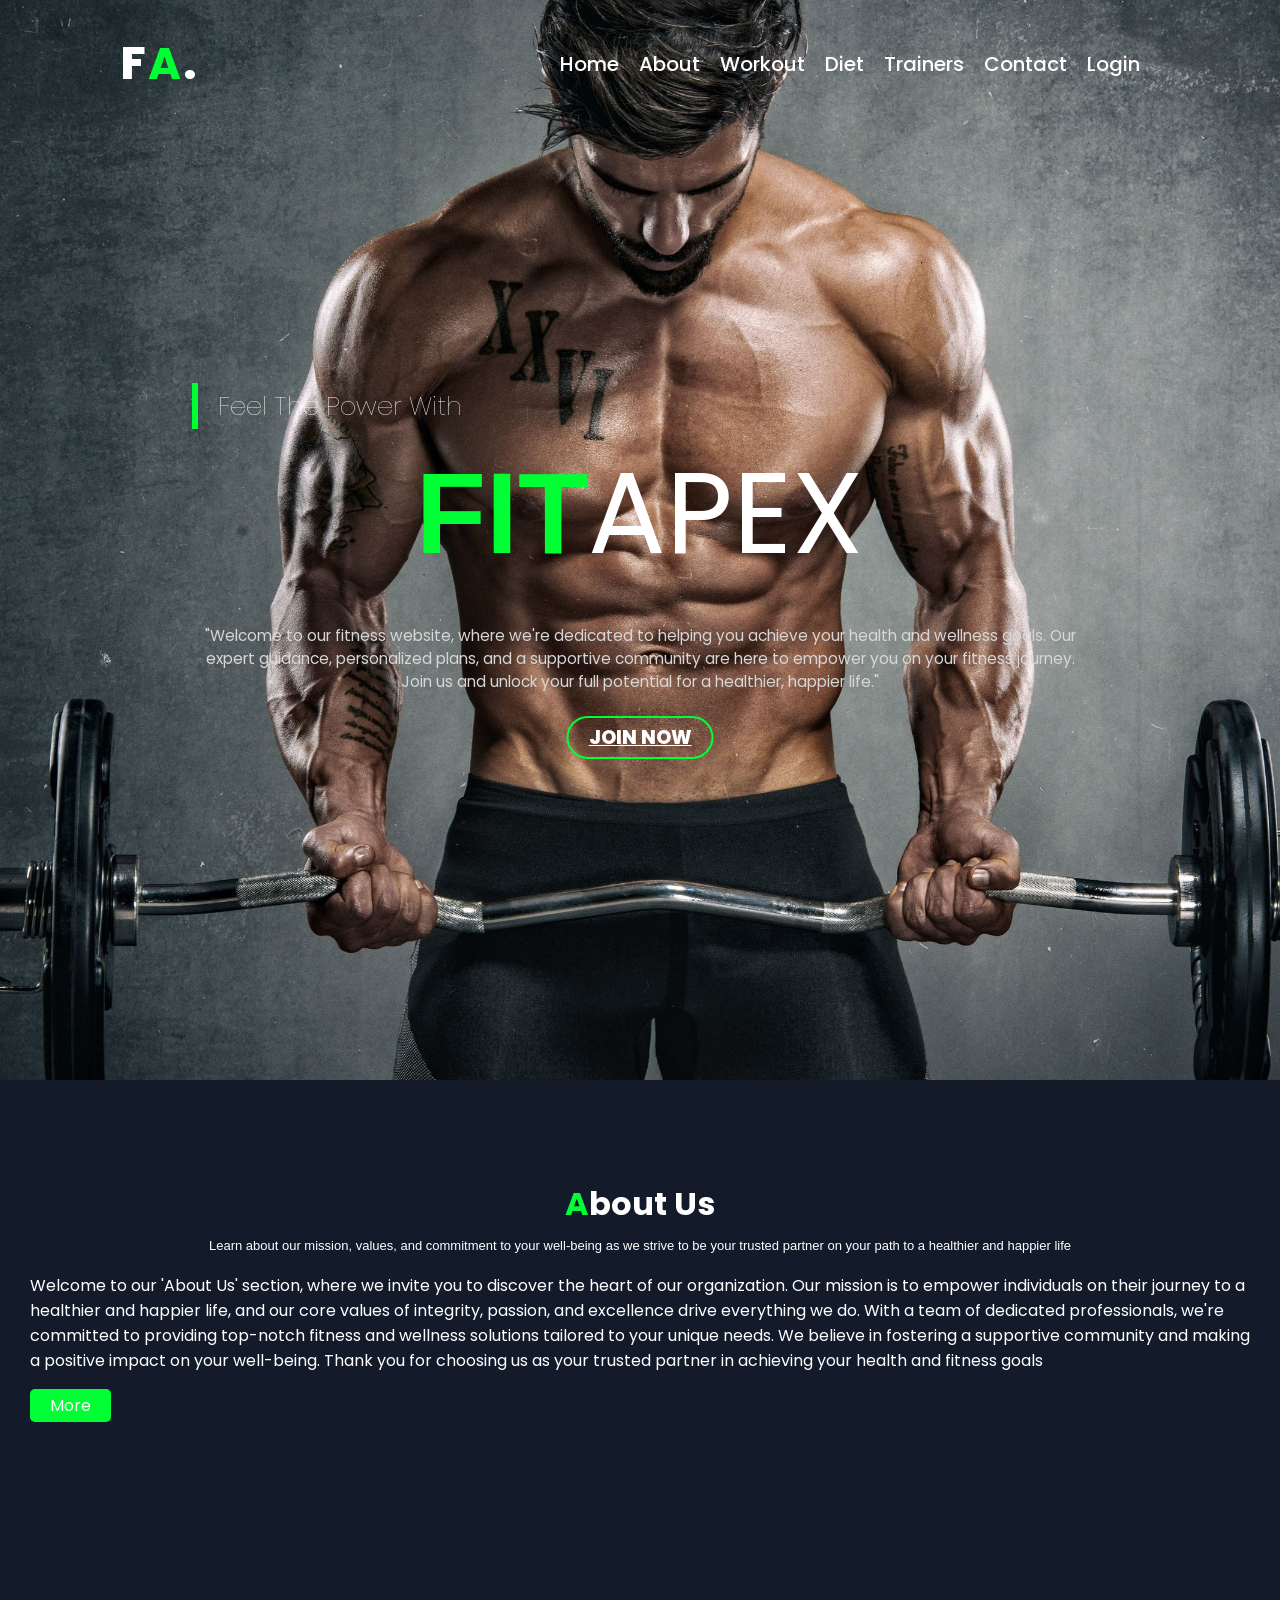
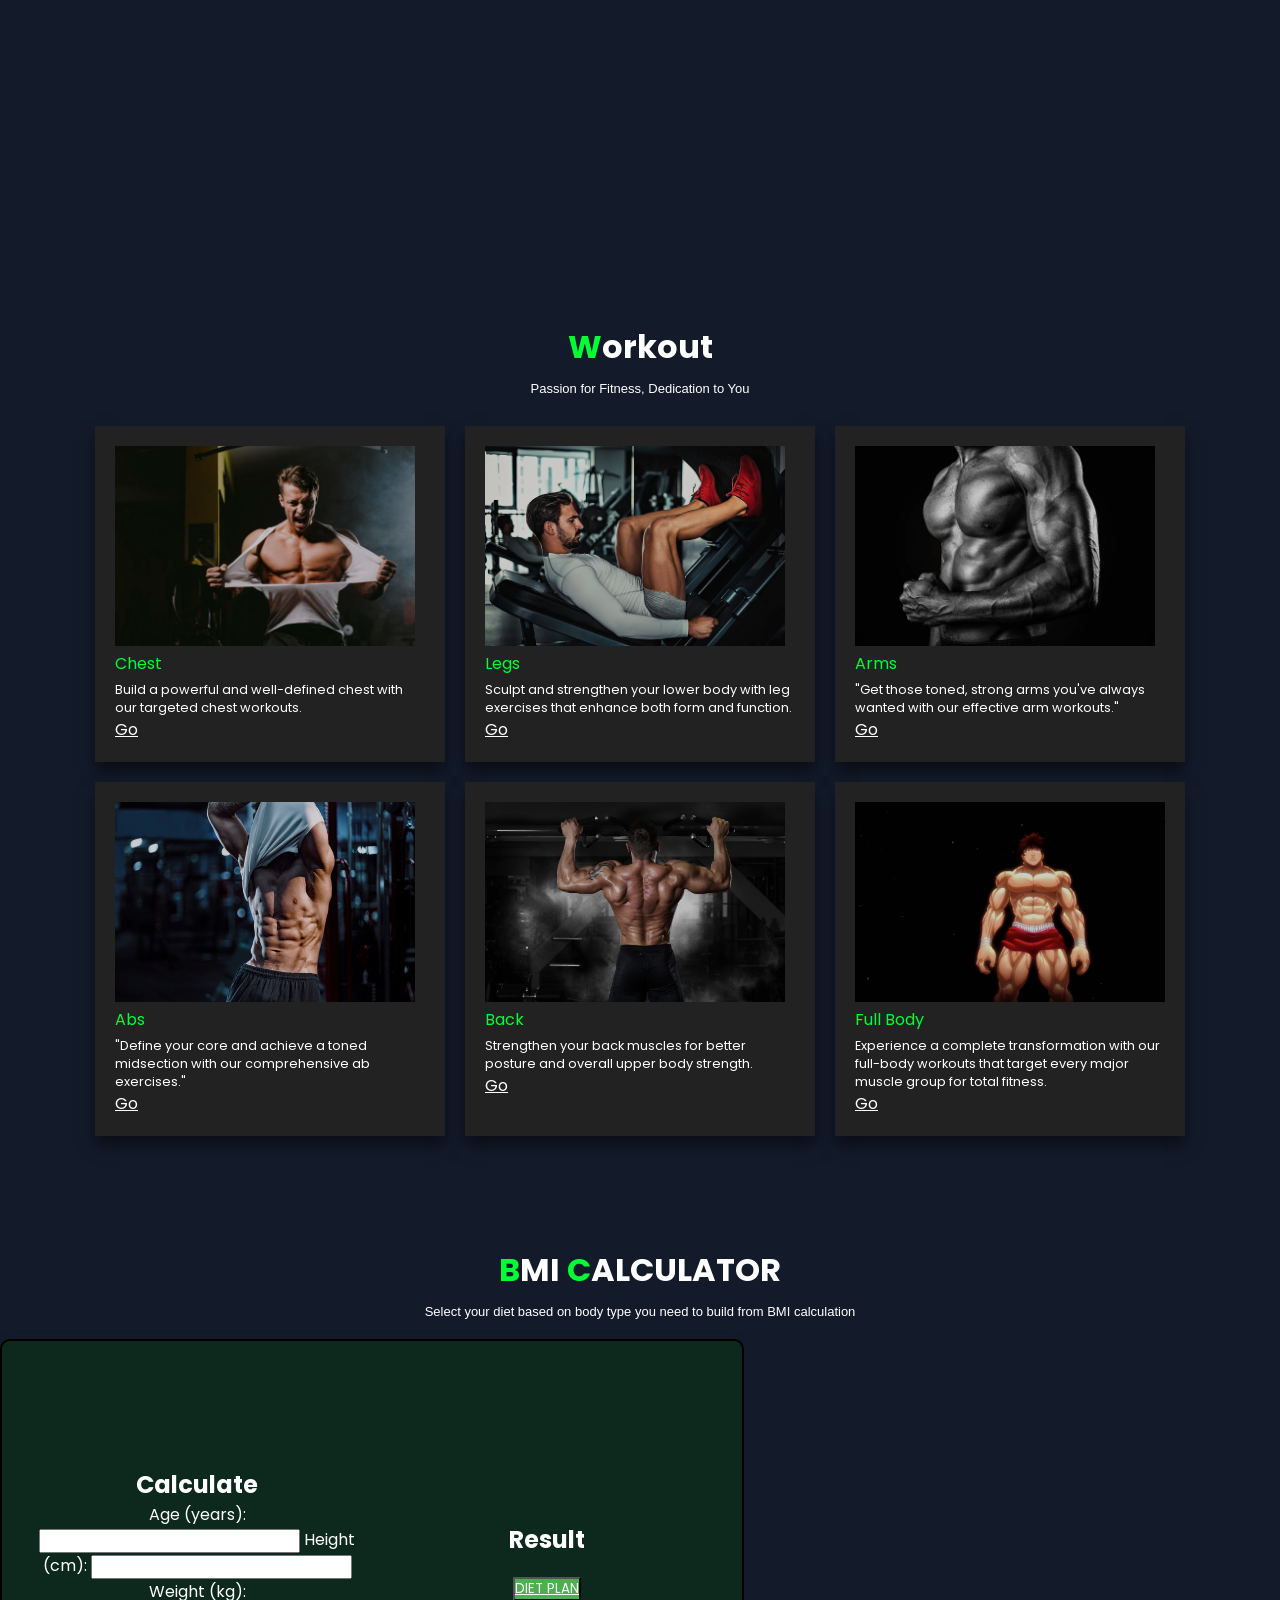
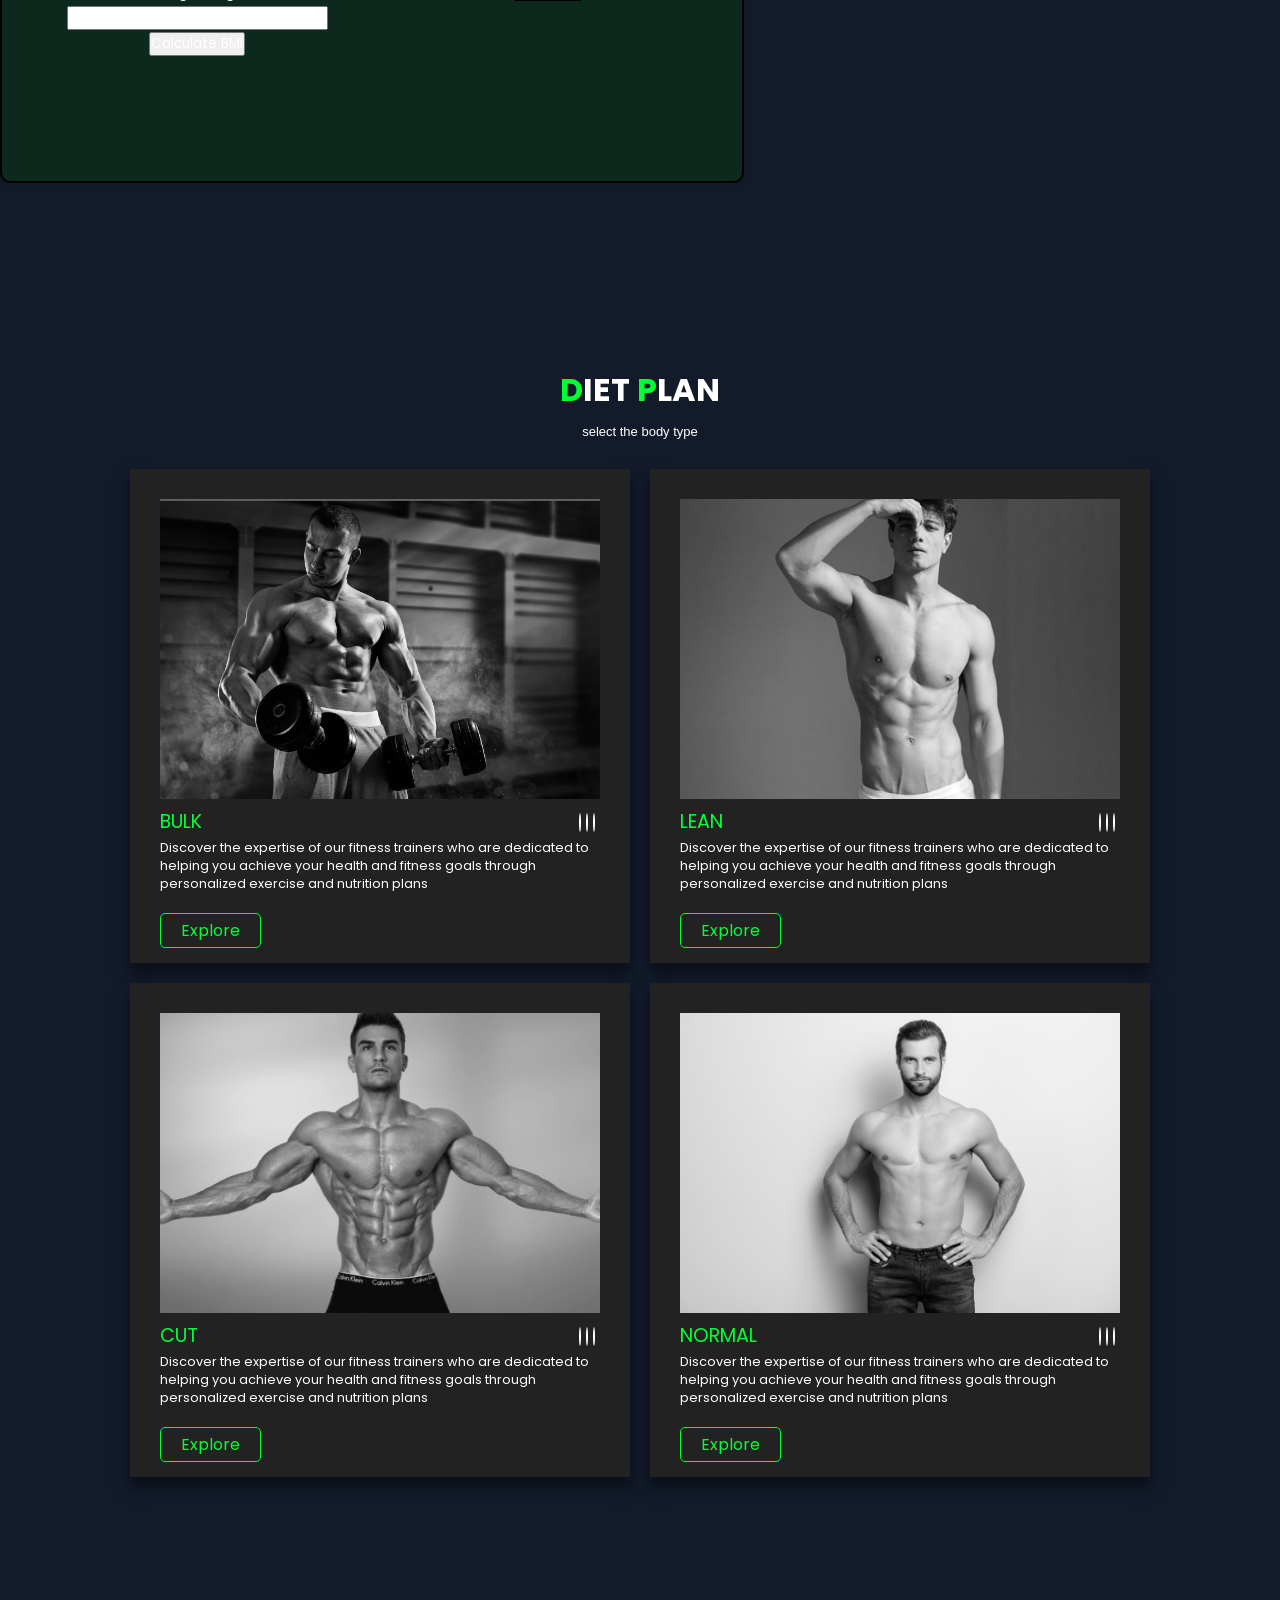
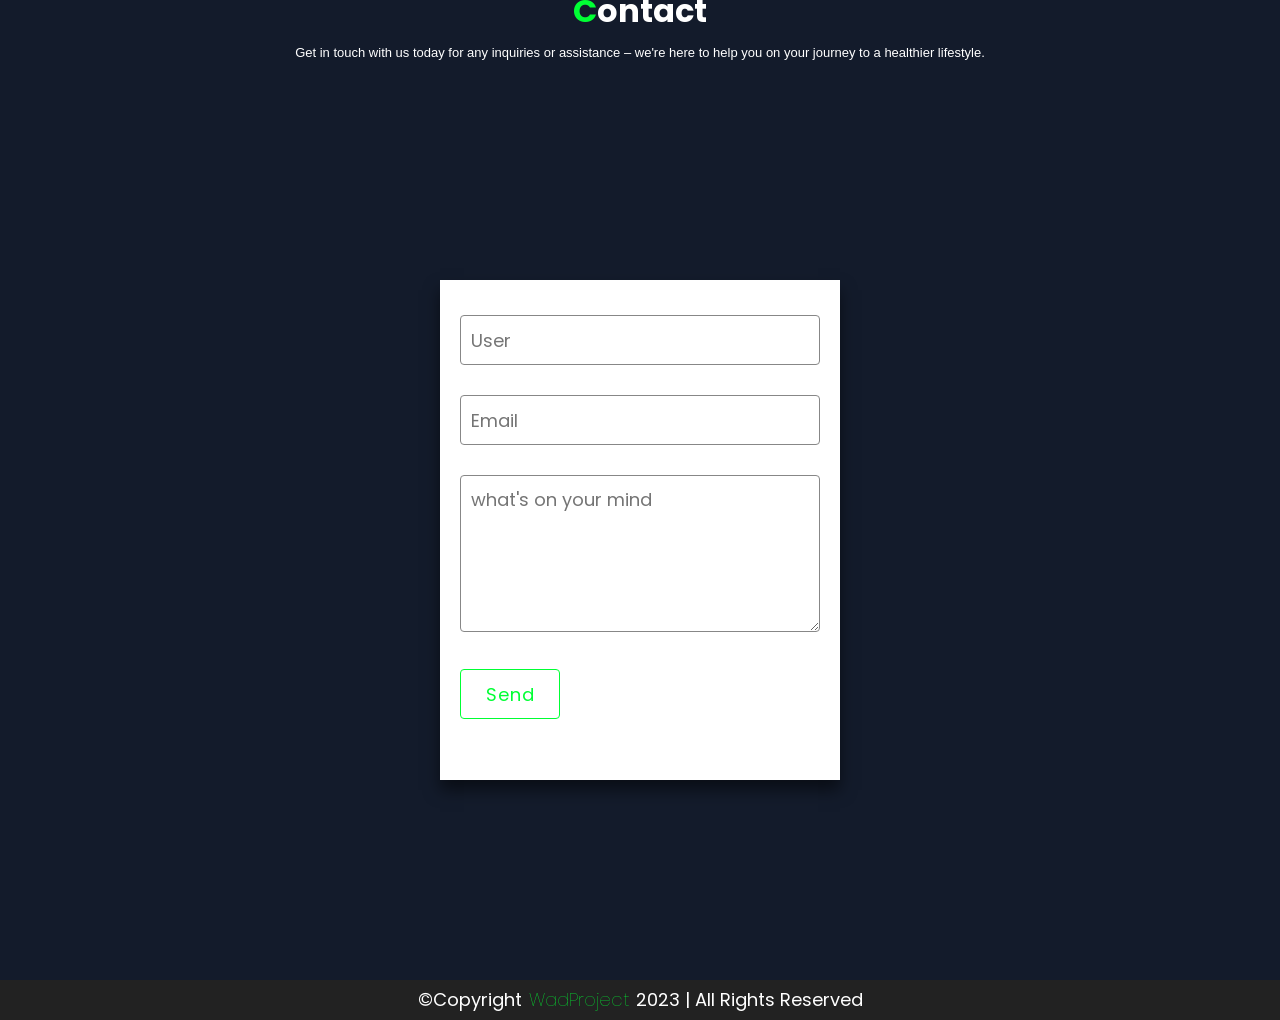
<file: index.html>
<!DOCTYPE html>
<html>
    <head>
        <title>
            Create responsive Website using html ,Css &JS </title>
        <meta charset="utf-8">
        <meta name="viewport" content="width=device-width,initial-scale=1.0">
        <link rel="stylesheet" type="text/css" href="style.css">
    </head>
<body>
<!------- navigation bar -------->

<div class="navbar">
    <a href="#" class ="logo">F<b>A</b>.</a>
    <div class="toggle" onclick="navToggle();"></div>
    <ol>
        <li><a href="#home" onclick="navToggle();">home</a></li>
        <li><a href="#about" onclick="navToggle();">about</a></li>
        <li><a href="#workout" onclick="navToggle();">workout</a></li>
        <li><a href="#diet" onclick="navToggle();">diet</a></li>
        <li><a href="#trainers" onclick="navToggle();">trainers</a></li>
        <li><a href="#contact" onclick="navToggle();">contact</a></li>
        <li><a href="login.html" onclick="navToggle();">login</a></li>
    </ol>
</div>

<!-- ---------------Home Section ---------------- -->

<section id="home" class="home view">
    <div class="highlights">
        <h3>feel the power with</h3>
        <h1><b>FIT</b>APEX</h1><br>
        <p class="tagline">
            "Welcome to our fitness website, where we're dedicated to helping you achieve your health and wellness goals. Our expert guidance, personalized plans, and a supportive community are here to empower you on your fitness journey. Join us and unlock your full potential for a healthier, happier life."   
        </p>
        <button class="join" > <a href="login.html" onclick="navToggle();">join now</a></button>
    </div>
    <div class="banner"></div>
</section>

<!-- ---------------About Section ---------------- -->
<section id="about" class="about view">
    <div class="main">
        <h2><span>A</span>bout Us</h2>
        <h6>Learn about our mission, values, and commitment to your well-being as we strive to be your trusted partner on your path to a healthier and happier life</h6>
    </div>
    <div class="content">
        <div class="cols">
            <p>Welcome to our 'About Us' section, where we invite you to discover the heart of our organization. Our mission is to empower individuals on their journey to a healthier and happier life, and our core values of integrity, passion, and excellence drive everything we do. With a team of dedicated professionals, we're committed to providing top-notch fitness and wellness solutions tailored to your unique needs. We believe in fostering a supportive community and making a positive impact on your well-being. Thank you for choosing us as your trusted partner in achieving your health and fitness goals</p>
            <a href="#">more</a>
        </div>
        <div class="cols">
            <div class="box">
                <img src="about.jpg" alt="">
            </div>
        </div>
    </div>
</section>    


<!-- ---------------Workout Section ---------------- -->

<section id="workout" class="workout view"> 
    <div class="main">
    <h2><span>W</span>orkout</h2>
    <h6>Passion for Fitness, Dedication to You</h6>
    </div>

    <div class="content">
        <div class="frame">
            <div class="box">
                <img src="chest image.jpg" alt="">
            </div>
            <div class="headline">
        <div class="title">Chest</div>
            </div>
        <p>Build a powerful and well-defined chest with our targeted chest workouts.</p>
        <a href="chest.html"  onclick="navToggle();">Go</a>
        </div>

        <div class="frame">
            <div class="box">
                <img src="legs.jpg" alt="">
            </div>
            <div class="headline">
        <div class="title">Legs</div>
          </div>
        <p>Sculpt and strengthen your lower body with leg exercises that enhance both form and function.</p>
        <a href="legshtml.html"  onclick="navToggle();">Go</a>
        </div>

        <div class="frame">
            <div class="box">
                <img src="arms.jpg" alt="">
            </div>
            <div class="headline">
        <div class="title">Arms</div>
    </div>
        <p>"Get those toned, strong arms you've always wanted with our effective arm workouts."</p>
        <a href="Armshtml.html"  onclick="navToggle();">Go</a>
        </div>

        <div class="frame">
            <div class="box">
                <img src="abs.jpg" alt="">
            </div>
            <div class="headline">
        <div class="title">Abs</div>
    </div>
        <p>"Define your core and achieve a toned midsection with our comprehensive ab exercises."</p>
        <a href="Abshtml.html"  onclick="navToggle();">Go</a>
        </div>

        <div class="frame">
            <div class="box">
                <img src="back.jpg" alt="">
            </div>
            <div class="headline">
        <div class="title">Back</div>
    </div>
        <p>Strengthen your back muscles for better posture and overall upper body strength.</p>
        <a href="backhtml.html"  onclick="navToggle();">Go</a>
        </div>

        <div class="frame">
            <div class="box">
                <img src="full body.jpg" alt="">
            </div>
            <div class="headline">
        <div class="title">Full Body</div>
    </div>
        <p>Experience a complete transformation with our full-body workouts that target every major muscle group for total fitness.</p>
        <a href="fullbody.html"  onclick="navToggle();">Go</a>
        </div>
    </div>
</section>
<!-- ---------------bmi Section ---------------- -->
<section id="diet" class="diet view">
    <div class="main">
        <h2><span>B</span>MI<span> C</span>ALCULATOR</h2>
        <h6>Select your diet based on body type you need to build from BMI calculation</h6>
    </div>
    
    <div class="content">
    
        <div class="left-box">
            <h1> Calculate</h1>
            <label for="age">Age (years):</label>
            <input type="number" id="age" required>
            <label for "height">Height (cm):</label>
            <input type="number" id="height" required>
            <label for="weight">Weight (kg):</label>
            <input type="number" id="weight" required>
            <button onclick="calculateBMI()">Calculate BMI</button>
            <p id="bmiResult"></p>
        </div>
        <div class="right-box">
            <h1>Result</h1>
            <p id="bmiCategory"></p>
            <p id="caloriesResult"></p>
            <button class="diet-button"><a href="categories.html">DIET PLAN</a></button>
        </div>
    
    </div>
    
    <script>
        function calculateBMI() {
            const age = parseFloat(document.getElementById("age").value);
            const height = parseFloat(document.getElementById("height").value);
            const weight = parseFloat(document.getElementById("weight").value);

            if (!isNaN(age) && !isNaN(height) && !isNaN(weight)) {
                const heightInMeters = height / 100;
                const bmi = weight / (heightInMeters * heightInMeters);

                let bmiCategory = "";

                if (bmi < 18.5) {
                    bmiCategory = "Underweight,the person need to bulk";
                } else if (bmi >= 18.5 && bmi < 24.9) {
                    bmiCategory = "Healthy Weight,the person can try for athletic body shape";
                } else {
                    bmiCategory = "Overweight-the person need to cut into shape";
                }

                document.getElementById("bmiResult").textContent = `Your BMI: ${bmi.toFixed(2)}`;
                document.getElementById("bmiCategory").textContent = `Category: ${bmiCategory}`;

                const calorieNeeds = 10 * weight + 6.25 * height - 5 * age + 5;

                document.getElementById("caloriesResult").textContent = `Estimated Daily Calorie Needs: ${calorieNeeds.toFixed(0)} calories`;

                // Store the calculated calorie needs in localStorage
                localStorage.setItem('calories', calorieNeeds);
            } else {
                alert("Please enter valid values for age, height, and weight.");
            }
        }
    </script>
</section>


<!-- ---------------diet Section ---------------- -->
<section id="trainers" class="trainers view">
    <div class="main">
        <h2><span>D</span>IET<span> P</span>LAN</h2>
        <h6>select the body type</h6>
    </div>

    <div class="content">
        <div class="frame">
            <div class="box">
                <img src="bulki.jpg" alt="">
            </div>
            <div class="headline">
                <div class="title">BULK</div>
                <div class="icons">
                    <i class="fa fa-facebook"></i>
                    <i class="fa fa-twitter"></i>
                    <i class="fa fa-linkedin"></i>
                </div>
            </div>
            <p>Discover the expertise of our fitness trainers who are dedicated to helping you achieve your health and fitness goals through personalized exercise and nutrition plans</p>
            <a href="BULKHTML.html">Explore</a>
        </div>

        <div class="frame">
            <div class="box">
                <img src="leani.jpg" alt="">
            </div>
            <div class="headline">
                <div class="title">LEAN</div>
                <div class="icons">
                    <i class="fa fa-facebook"></i>
                    <i class="fa fa-twitter"></i>
                    <i class="fa fa-linkedin"></i>
                </div>
            </div>
            <p>Discover the expertise of our fitness trainers who are dedicated to helping you achieve your health and fitness goals through personalized exercise and nutrition plans</p>
            <a href="leanhtml.html">Explore</a>
        </div>

        <div class="frame">
            <div class="box">
                <img src="cuti.png" alt="">
            </div>
            <div class="headline">
                <div class="title">CUT</div>
                <div class="icons">
                    <i class="fa fa-facebook"></i>
                    <i class="fa fa-twitter"></i>
                    <i class="fa fa-linkedin"></i>
                </div>
            </div>
            <p>Discover the expertise of our fitness trainers who are dedicated to helping you achieve your health and fitness goals through personalized exercise and nutrition plans</p>
            <a href="cuthtml.html">Explore</a>
        </div>

        <div class="frame">
            <div class="box">
                <img src="normali.png" alt="">
            </div>
            <div class="headline">
                <div class="title">NORMAL</div>
                <div class="icons">
                    <i class="fa fa-facebook"></i>
                    <i class="fa fa-twitter"></i>
                    <i class="fa fa-linkedin"></i>
                </div>
            </div>
            <p>Discover the expertise of our fitness trainers who are dedicated to helping you achieve your health and fitness goals through personalized exercise and nutrition plans</p>
            <a href="normalhtml.html">Explore</a>
        </div>
    </div>
</section>





<!-- ---------------Contact Section ---------------- -->
<section id="contact" class="contact view">
        <div class="main">
        <h2><span>C</span>ontact</h2>
        <h6>Get in touch with us today for any inquiries or assistance – we're here to help you on your journey to a healthier lifestyle.</h6>
    </div>
    
    <div class="content">
        <form>
        <input type="text" placeholder="User">
        <input type="email" placeholder="Email">
        <textarea rows="5" placeholder="what's on your mind"></textarea>
        <br>
        <input type="submit" value="Send" class="btn">
        </form>
        <div class="bging"></div>
    </div>
    </section> 


<!-- /* -------------- copyright ----------------- */ -->

<section class="copyright">
    &copy;copyright <a href="#">WadProject</a> 2023 | All Rights Reserved
</section>

<!-- /* -------------- javascript code here ----------------- */ -->
<script>
    window.addEventListener('scroll', function(){
        const navbar = document.querySelector('.navbar'); 
        navbar.classList.toggle("sticky", window.scrolly > 50);
    });

    const togglebar =document.querySelector('.toggle');
    const menu = document.querySelector('ol');
   
    function navToggle(){
        togglebar.classList.toggle("active"); 
        menu.classList.toggle("active");
    };
</script>

</body>


</html>
</file>
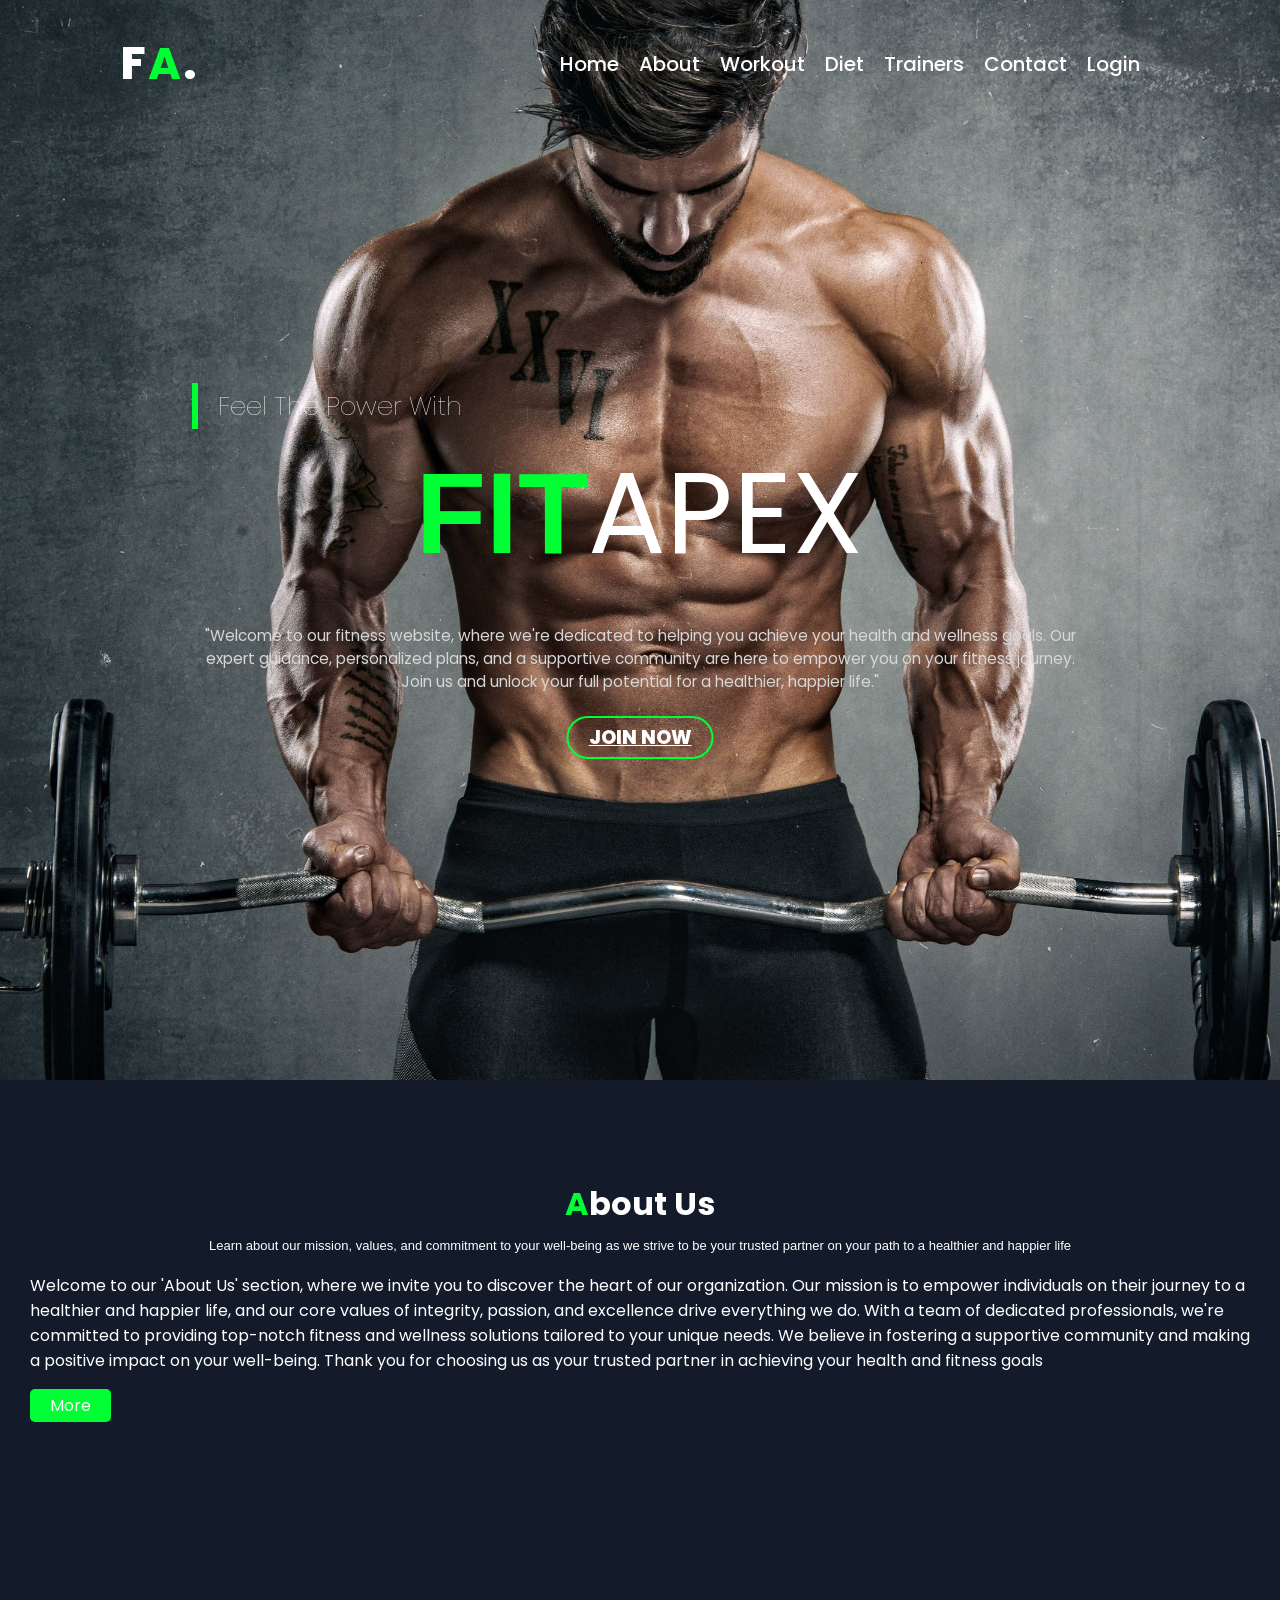
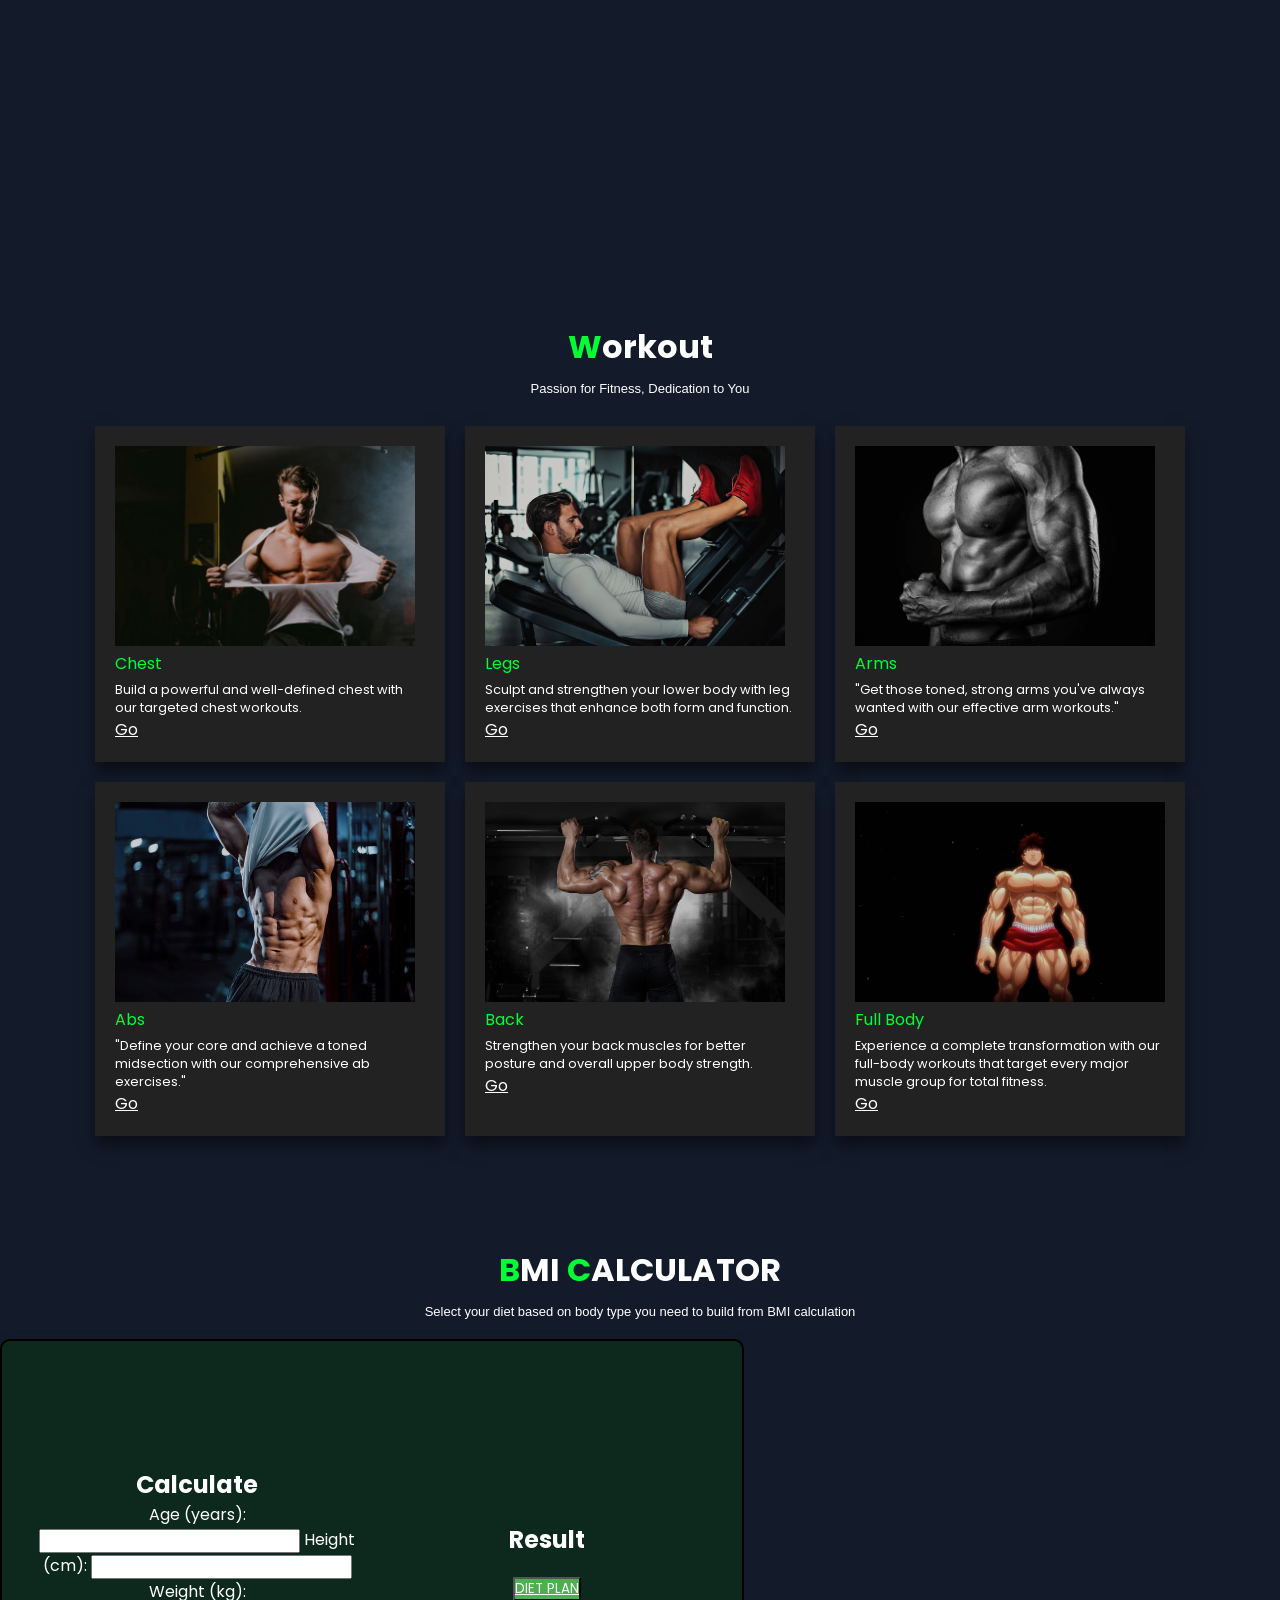
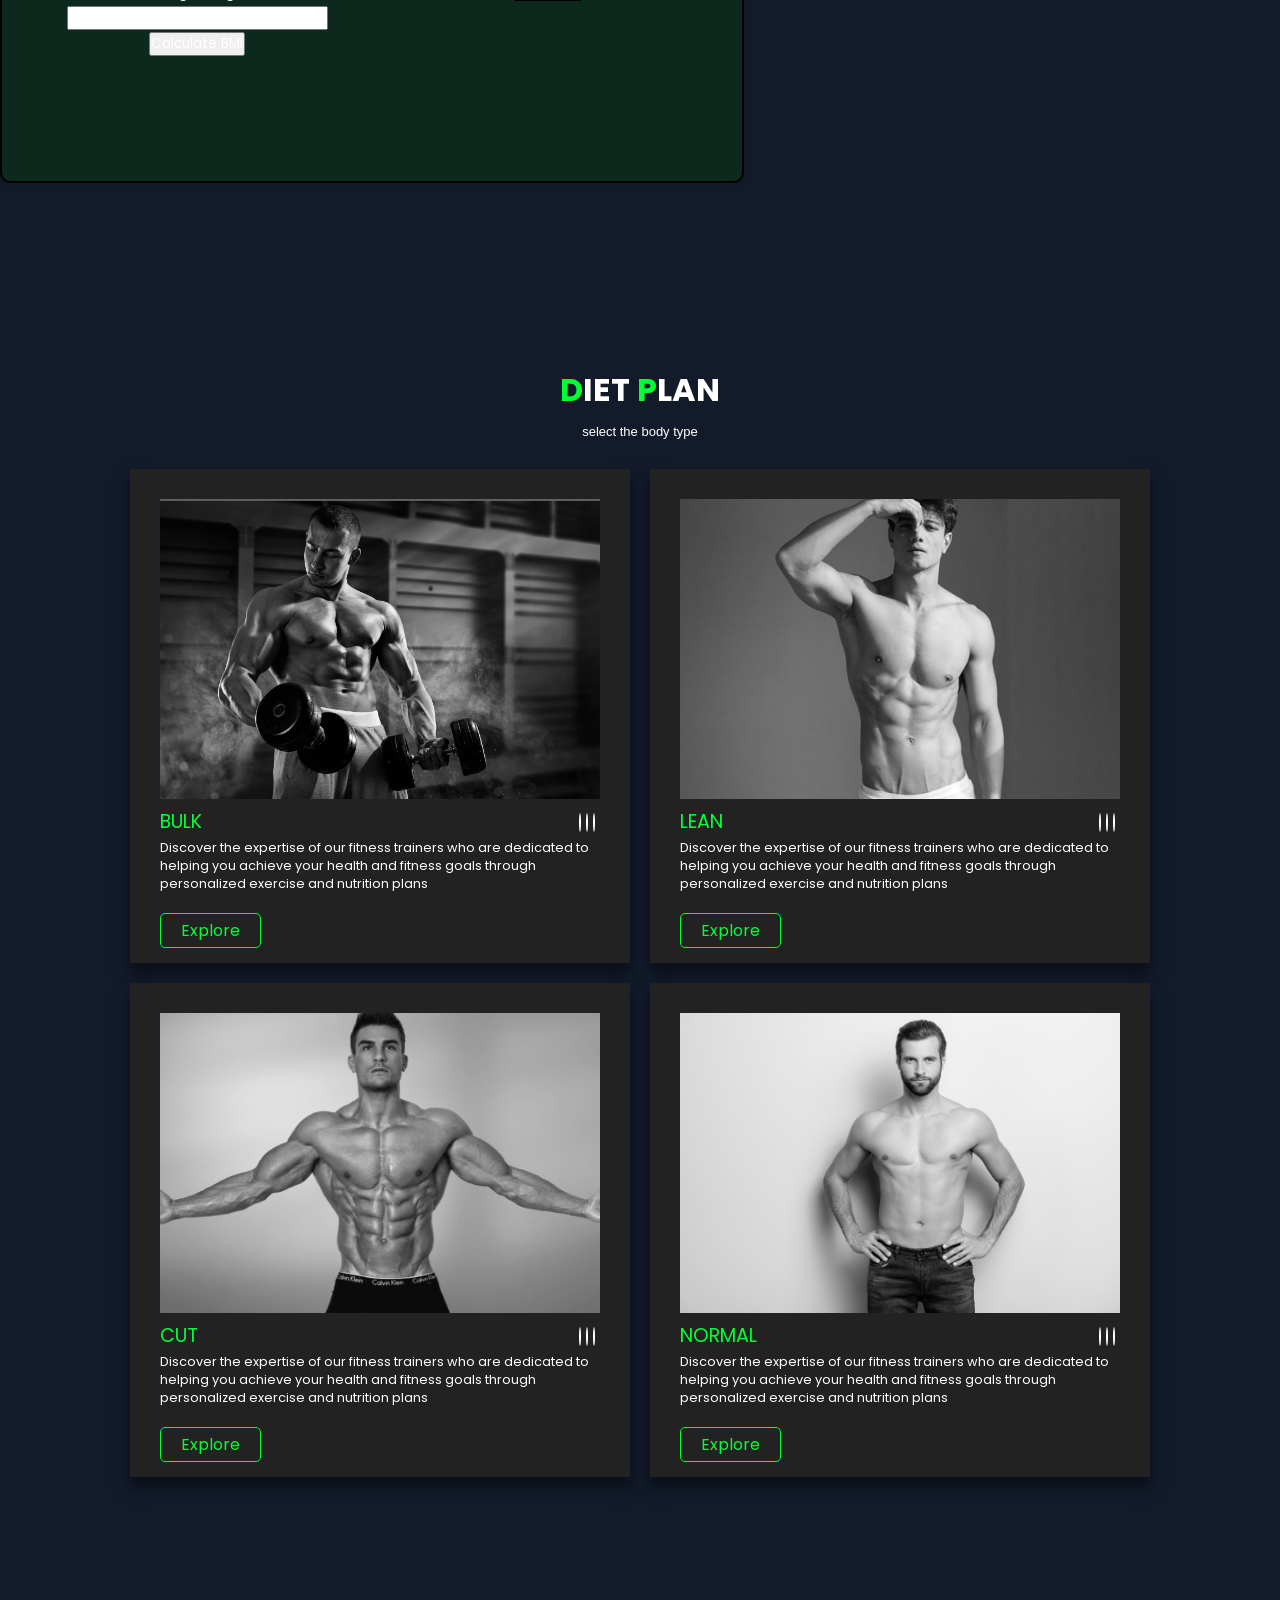
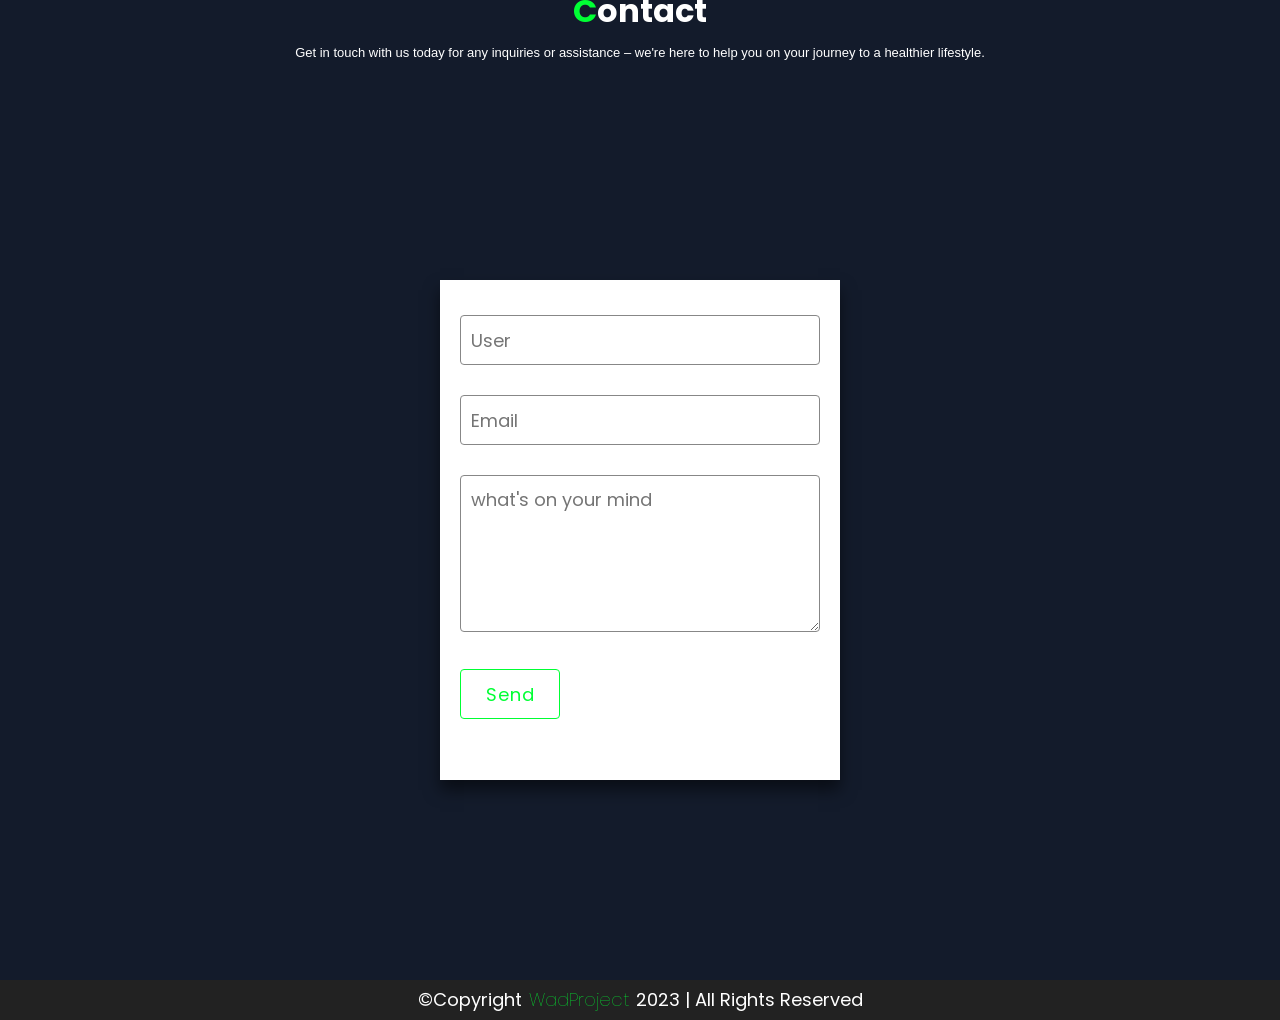
<file: WAD Project fitness/index.html>
<!DOCTYPE html>
<html>
    <head>
        <title>
            Create responsive Website using html ,Css &JS </title>
        <meta charset="utf-8">
        <meta name="viewport" content="width=device-width,initial-scale=1.0">
        <link rel="stylesheet" type="text/css" href="style.css">
    </head>
<body>
<!------- navigation bar -------->

<div class="navbar">
    <a href="#" class ="logo">F<b>A</b>.</a>
    <div class="toggle" onclick="navToggle();"></div>
    <ol>
        <li><a href="#home" onclick="navToggle();">home</a></li>
        <li><a href="#about" onclick="navToggle();">about</a></li>
        <li><a href="#workout" onclick="navToggle();">workout</a></li>
        <li><a href="#diet" onclick="navToggle();">diet</a></li>
        <li><a href="#trainers" onclick="navToggle();">trainers</a></li>
        <li><a href="#contact" onclick="navToggle();">contact</a></li>
        <li><a href="login.html" onclick="navToggle();">login</a></li>
    </ol>
</div>

<!-- ---------------Home Section ---------------- -->

<section id="home" class="home view">
    <div class="highlights">
        <h3>feel the power with</h3>
        <h1><b>FIT</b>APEX</h1><br>
        <p class="tagline">
            "Welcome to our fitness website, where we're dedicated to helping you achieve your health and wellness goals. Our expert guidance, personalized plans, and a supportive community are here to empower you on your fitness journey. Join us and unlock your full potential for a healthier, happier life."   
        </p>
        <button class="join" > <a href="login.html" onclick="navToggle();">join now</a></button>
    </div>
    <div class="banner"></div>
</section>

<!-- ---------------About Section ---------------- -->
<section id="about" class="about view">
    <div class="main">
        <h2><span>A</span>bout Us</h2>
        <h6>Learn about our mission, values, and commitment to your well-being as we strive to be your trusted partner on your path to a healthier and happier life</h6>
    </div>
    <div class="content">
        <div class="cols">
            <p>Welcome to our 'About Us' section, where we invite you to discover the heart of our organization. Our mission is to empower individuals on their journey to a healthier and happier life, and our core values of integrity, passion, and excellence drive everything we do. With a team of dedicated professionals, we're committed to providing top-notch fitness and wellness solutions tailored to your unique needs. We believe in fostering a supportive community and making a positive impact on your well-being. Thank you for choosing us as your trusted partner in achieving your health and fitness goals</p>
            <a href="#">more</a>
        </div>
        <div class="cols">
            <div class="box">
                <img src="about.jpg" alt="">
            </div>
        </div>
    </div>
</section>    


<!-- ---------------Workout Section ---------------- -->

<section id="workout" class="workout view"> 
    <div class="main">
    <h2><span>W</span>orkout</h2>
    <h6>Passion for Fitness, Dedication to You</h6>
    </div>

    <div class="content">
        <div class="frame">
            <div class="box">
                <img src="chest image.jpg" alt="">
            </div>
            <div class="headline">
        <div class="title">Chest</div>
            </div>
        <p>Build a powerful and well-defined chest with our targeted chest workouts.</p>
        <a href="chest.html"  onclick="navToggle();">Go</a>
        </div>

        <div class="frame">
            <div class="box">
                <img src="legs.jpg" alt="">
            </div>
            <div class="headline">
        <div class="title">Legs</div>
          </div>
        <p>Sculpt and strengthen your lower body with leg exercises that enhance both form and function.</p>
        <a href="legshtml.html"  onclick="navToggle();">Go</a>
        </div>

        <div class="frame">
            <div class="box">
                <img src="arms.jpg" alt="">
            </div>
            <div class="headline">
        <div class="title">Arms</div>
    </div>
        <p>"Get those toned, strong arms you've always wanted with our effective arm workouts."</p>
        <a href="Armshtml.html"  onclick="navToggle();">Go</a>
        </div>

        <div class="frame">
            <div class="box">
                <img src="abs.jpg" alt="">
            </div>
            <div class="headline">
        <div class="title">Abs</div>
    </div>
        <p>"Define your core and achieve a toned midsection with our comprehensive ab exercises."</p>
        <a href="Abshtml.html"  onclick="navToggle();">Go</a>
        </div>

        <div class="frame">
            <div class="box">
                <img src="back.jpg" alt="">
            </div>
            <div class="headline">
        <div class="title">Back</div>
    </div>
        <p>Strengthen your back muscles for better posture and overall upper body strength.</p>
        <a href="backhtml.html"  onclick="navToggle();">Go</a>
        </div>

        <div class="frame">
            <div class="box">
                <img src="full body.jpg" alt="">
            </div>
            <div class="headline">
        <div class="title">Full Body</div>
    </div>
        <p>Experience a complete transformation with our full-body workouts that target every major muscle group for total fitness.</p>
        <a href="fullbody.html"  onclick="navToggle();">Go</a>
        </div>
    </div>
</section>
<!-- ---------------bmi Section ---------------- -->
<section id="diet" class="diet view">
    <div class="main">
        <h2><span>B</span>MI<span> C</span>ALCULATOR</h2>
        <h6>Select your diet based on body type you need to build from BMI calculation</h6>
    </div>
    
    <div class="content">
    
        <div class="left-box">
            <h1> Calculate</h1>
            <label for="age">Age (years):</label>
            <input type="number" id="age" required>
            <label for "height">Height (cm):</label>
            <input type="number" id="height" required>
            <label for="weight">Weight (kg):</label>
            <input type="number" id="weight" required>
            <button onclick="calculateBMI()">Calculate BMI</button>
            <p id="bmiResult"></p>
        </div>
        <div class="right-box">
            <h1>Result</h1>
            <p id="bmiCategory"></p>
            <p id="caloriesResult"></p>
            <button class="diet-button"><a href="categories.html">DIET PLAN</a></button>
        </div>
    
    </div>
    
    <script>
        function calculateBMI() {
            const age = parseFloat(document.getElementById("age").value);
            const height = parseFloat(document.getElementById("height").value);
            const weight = parseFloat(document.getElementById("weight").value);

            if (!isNaN(age) && !isNaN(height) && !isNaN(weight)) {
                const heightInMeters = height / 100;
                const bmi = weight / (heightInMeters * heightInMeters);

                let bmiCategory = "";

                if (bmi < 18.5) {
                    bmiCategory = "Underweight,the person need to bulk";
                } else if (bmi >= 18.5 && bmi < 24.9) {
                    bmiCategory = "Healthy Weight,the person can try for athletic body shape";
                } else {
                    bmiCategory = "Overweight-the person need to cut into shape";
                }

                document.getElementById("bmiResult").textContent = `Your BMI: ${bmi.toFixed(2)}`;
                document.getElementById("bmiCategory").textContent = `Category: ${bmiCategory}`;

                const calorieNeeds = 10 * weight + 6.25 * height - 5 * age + 5;

                document.getElementById("caloriesResult").textContent = `Estimated Daily Calorie Needs: ${calorieNeeds.toFixed(0)} calories`;

                // Store the calculated calorie needs in localStorage
                localStorage.setItem('calories', calorieNeeds);
            } else {
                alert("Please enter valid values for age, height, and weight.");
            }
        }
    </script>
</section>


<!-- ---------------diet Section ---------------- -->
<section id="trainers" class="trainers view">
    <div class="main">
        <h2><span>D</span>IET<span> P</span>LAN</h2>
        <h6>select the body type</h6>
    </div>

    <div class="content">
        <div class="frame">
            <div class="box">
                <img src="bulki.jpg" alt="">
            </div>
            <div class="headline">
                <div class="title">BULK</div>
                <div class="icons">
                    <i class="fa fa-facebook"></i>
                    <i class="fa fa-twitter"></i>
                    <i class="fa fa-linkedin"></i>
                </div>
            </div>
            <p>Discover the expertise of our fitness trainers who are dedicated to helping you achieve your health and fitness goals through personalized exercise and nutrition plans</p>
            <a href="BULKHTML.html">Explore</a>
        </div>

        <div class="frame">
            <div class="box">
                <img src="leani.jpg" alt="">
            </div>
            <div class="headline">
                <div class="title">LEAN</div>
                <div class="icons">
                    <i class="fa fa-facebook"></i>
                    <i class="fa fa-twitter"></i>
                    <i class="fa fa-linkedin"></i>
                </div>
            </div>
            <p>Discover the expertise of our fitness trainers who are dedicated to helping you achieve your health and fitness goals through personalized exercise and nutrition plans</p>
            <a href="leanhtml.html">Explore</a>
        </div>

        <div class="frame">
            <div class="box">
                <img src="cuti.png" alt="">
            </div>
            <div class="headline">
                <div class="title">CUT</div>
                <div class="icons">
                    <i class="fa fa-facebook"></i>
                    <i class="fa fa-twitter"></i>
                    <i class="fa fa-linkedin"></i>
                </div>
            </div>
            <p>Discover the expertise of our fitness trainers who are dedicated to helping you achieve your health and fitness goals through personalized exercise and nutrition plans</p>
            <a href="cuthtml.html">Explore</a>
        </div>

        <div class="frame">
            <div class="box">
                <img src="normali.png" alt="">
            </div>
            <div class="headline">
                <div class="title">NORMAL</div>
                <div class="icons">
                    <i class="fa fa-facebook"></i>
                    <i class="fa fa-twitter"></i>
                    <i class="fa fa-linkedin"></i>
                </div>
            </div>
            <p>Discover the expertise of our fitness trainers who are dedicated to helping you achieve your health and fitness goals through personalized exercise and nutrition plans</p>
            <a href="normalhtml.html">Explore</a>
        </div>
    </div>
</section>





<!-- ---------------Contact Section ---------------- -->
<section id="contact" class="contact view">
        <div class="main">
        <h2><span>C</span>ontact</h2>
        <h6>Get in touch with us today for any inquiries or assistance – we're here to help you on your journey to a healthier lifestyle.</h6>
    </div>
    
    <div class="content">
        <form>
        <input type="text" placeholder="User">
        <input type="email" placeholder="Email">
        <textarea rows="5" placeholder="what's on your mind"></textarea>
        <br>
        <input type="submit" value="Send" class="btn">
        </form>
        <div class="bging"></div>
    </div>
    </section> 


<!-- /* -------------- copyright ----------------- */ -->

<section class="copyright">
    &copy;copyright <a href="#">WadProject</a> 2023 | All Rights Reserved
</section>

<!-- /* -------------- javascript code here ----------------- */ -->
<script>
    window.addEventListener('scroll', function(){
        const navbar = document.querySelector('.navbar'); 
        navbar.classList.toggle("sticky", window.scrolly > 50);
    });

    const togglebar =document.querySelector('.toggle');
    const menu = document.querySelector('ol');
   
    function navToggle(){
        togglebar.classList.toggle("active"); 
        menu.classList.toggle("active");
    };
</script>

</body>


</html>
</file>
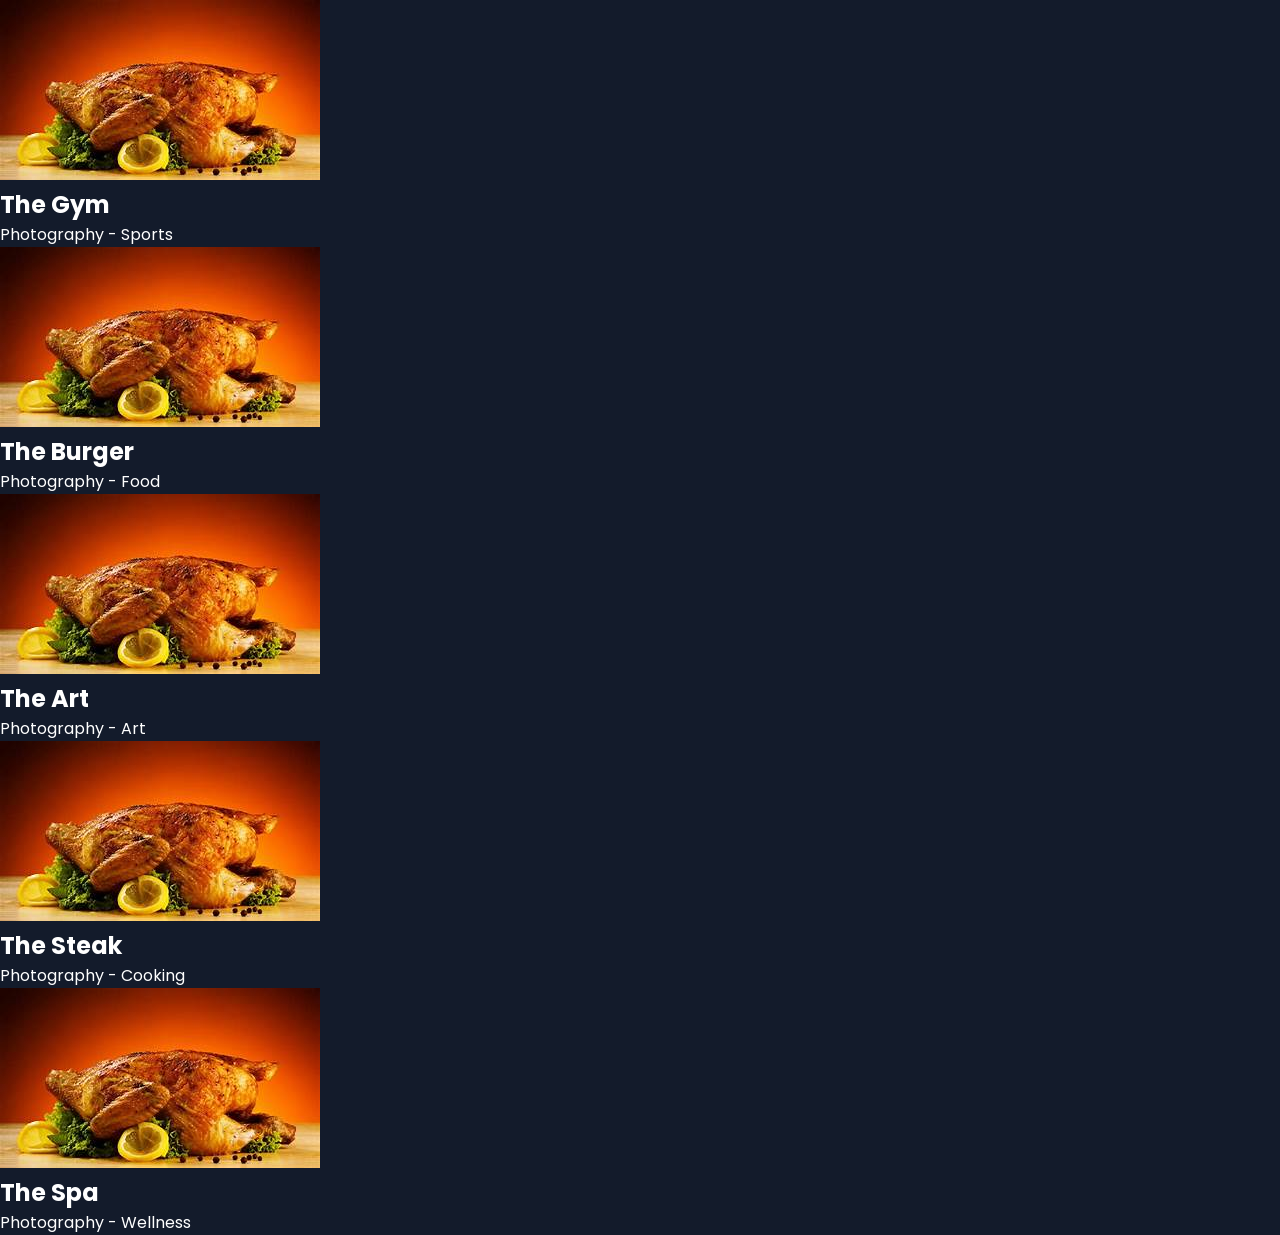
<file: BULKHTML - Copy (2).html>
<!DOCTYPE html>
<html lang="en">
<head>
    <meta charset="UTF-8">
    <meta name="viewport" content="width=device-width, initial-scale=1.0">
    <link rel="stylesheet" href="style.css">
    <title>Draggable slider</title>
</head>
<body>
    <div class="slider" id="slider" data-mouse-down-at="0" data-prev-percentage="0">
        <div class="slide">
            <div class="photo">
                <img src="chicken.jpg" alt="" draggable="false">
            </div>
            <div class="text">
                <h2>The Gym</h2>
                <p>Photography - Sports</p>
            </div>
        </div>
        <div class="slide">
            <div class="photo">
                <img src="chicken.jpg" alt="" draggable="false">
            </div>
            <div class="text">
                <h2>The Burger</h2>
                <p>Photography - Food</p>
            </div>
        </div>
        <div class="slide">
            <div class="photo">
                <img src="chicken.jpg" alt="" draggable="false">
            </div>
            <div class="text">
                <h2>The Art</h2>
                <p>Photography - Art</p>
            </div>
        </div>
        <div class="slide">
            <div class="photo">
                <img src="chicken.jpg" alt="" draggable="false">
            </div>
            <div class="text">
                <h2>The Steak</h2>
                <p>Photography - Cooking</p>
            </div>
        </div>
        <div class="slide">
            <div class="photo">
                <img src="chicken.jpg" alt="" draggable="false">
            </div>
            <div class="text">
                <h2>The Spa</h2>
                <p>Photography - Wellness</p>
            </div>
        </div>
    </div>
    <script src="script.js"></script>
</body>
</html>
</file>
<file: style.css>
@import url('https://fonts.googleapis.com/css2?family=Poppins:wght@500&display=swap');

*{ 
    margin: 0%;
    padding: 0%;
    font-family: 'Poppins', sans-serif;
    box-sizing: border-box;
    outline: none;
    color:#fff;
    scroll-behavior: smooth;
}
:root{
    --prime: #00ff34;
}
body{ 
    background-color: #131b2b;
}
/* ----------style navbar---------- */
.navbar{ 
    width: 100%;
    display: flex;
    position: fixed; 
    padding: 30px 120px;
    background-color: transparent;
    justify-content: space-between; 
    z-index: 1111;
    transition: 0.5s ease;
}
.navbar .sticky{
    padding: 6px 60px;
    background: #0c1518;
    box-shadow: 0 0 15px rgba(0,0,0,0.3) ;
}
.navbar .sticky .logo{
    font-size: 2em;
    color: var(--prime);
}
.navbar .sticky .logo B{
    color: #fff;
}
.logo {
    font-size: 2.8em;
    font-weight: 800;
    Letter-spacing: 2px;
    text-transform: uppercase;
    text-decoration: none;
}
.logo B{ 
    color: var(--prime);
}
ol{
    display: flex;
    margin: auto 0;
}
ol li{
    list-style: none; 
    margin-right: 20px;
}
ol li a{
    font-size: 20px;
    font-weight: 500;
    text-decoration: none;
    text-transform: capitalize;
}
ol li:hover a{
    color: var(--prime);
}
/*=---------- common size for all section  */
.view{
    width:100%;
    min-height: 80vh;
    position: relative;
}

/*---------- style home section-------- */
.home{
    display: flex; 
    min-height: 120vh;
    align-items: center;
    justify-content: center;
    clip-path: polygon (0 0,100% 0,100% 100%, 80% 95%,0 100%);
}
.banner{
    height: 100%;
    width: 100%;
    position: absolute; 
    background: url(back1.jpg);
    background-size: cover;
    background-position: center;
    filter: brightness (40%);
}
.highlights{
    width: 70%;
    position: relative;
    display: inline-block;
    z-index: 11;
    }
.highlights h3{
    display: inline;
    font-size: 2vw;
    padding: 5px 20px;
    font-weight: lighter;
    text-transform: capitalize;
    border-left: 6px solid var(--prime);
}
.highlights h1{
    font-size: 9vw;
    font-weight: normal;
    text-align: center;
}
.highlights b{
    color: var(--prime);
    font-weight: 800;
    font-family: sans-serif;
}
.highlights .tagline{
    color: #d7d7d7;
    font-size: 1.2vw;
    text-align: center;
    font-weight: normal;
}
.highlights .join{
    position: absolute;
    Left: 50%;
    transform: translateX(-50%);
    font-weight: 800;
    padding: 5px 20px; 
    font-size: 1.5vw;
    margin-top: 1.2em;
    color: var(--prime);
    border: 2px solid var(--prime);
    border-radius: 50px;
    background: transparent;
    text-transform: uppercase;
    transition: 0.3s ease;
}
.highlights .join:hover{
    color: #fff;
    cursor: pointer;
    Letter-spacing: 1.5px;
    background: var(--prime);  
}
/* --------------common styles for all section */
.main{
    width: 100%;
    text-align: center;
    padding-bottom: 20px;
}
.main h2{
    font-size: 2.5vw;
    position: relative; 
    text-align: center; 
    padding-top: 100px; 
    display: inline-block;
    }
span{
    color: var(--prime);
}
.main h2:b{
    position: absolute; 
    content: ''; 
    background: var(--prime);
    height: 3px;
    width: 30%;
    right: -15px;
    bottom: 0;
    border-radius: 50px;
    }
.main h6{
    margin-top: 10px;
    font-size: 13px;
    font-family: sans-serif; 
    font-weight: lighter;
}
.content {
    position: relative;
    display: flex;
    width: 100%;
    padding: 0 30px;
    justify-content: center;
}

/* --------------styles about section ----------------- */
.about.content .cols{
    position: relative; 
    height: 100%; 
    padding: 20px 70px;
    width: 100%;
}
.about.content .cols p b{ 
    font-size: 20px; 
    margin-right: 2px;
}
.about .content .cols a{
    position: relative;
    top: 20px;
    color:#fff;
    background: var(--prime);
    padding: 5px 20px;
    border-radius: 5px;
    text-decoration: none;
    text-transform: capitalize;
}
.about .content .cols a:hover{ 
    color: #000;
    background: #fff;
}
.about .content .cols .box{ 
    position: relative;
    height: 550px;
    box-shadow: 0 10px 10px  rgba(0,0,0,0.5);
}
.about .content .cols .box img{ 
    position: absolute;
    top: 0;
    Left: 0;
    height: 100%;
    width: 100%;
    object-fit: cover;
}
/* --------------styles workout section ----------------- */

.workout .content{
    flex-wrap: wrap;
}
.workout .content .frame{
    position: relative;
    width: 350px;
    padding: 20px;
    margin: 10px;
    background: #222;
    box-shadow: 0 10px 15px  rgba(0,0,0,0.5);
}
.workout .content .frame .box{
    position: relative;
    height: 200px;
    width: 100%;
    overflow: hidden;
}
.workout .content .frame .box img{
    position: absolute;
    height: 100%;
    object-fit: cover;
    filter: brightness(80%);
    transition: 0.2s ease-in;
}
.workout .content .frame .box :hover img{
    filter:brightness(100%);
    transform: scale(1.08);
}
.workout .content .frame .title{
    color: var(--prime);
    padding: 5px 0;
}
.workout .content .frame p{
    font-size: 0.8em;
}
/* --------------styles workout section ----------------- */
.trainers .content {
    flex-wrap: wrap;
}
.trainers .content .frame{
    position: relative;
    width: 500px;
    padding: 30px 30px 40px 30px;
    box-shadow: 0 10px 15px rgba(0,0,0,0.5);
    margin: 10px;
    background: #222;
}
.trainers .content .frame .box{
    position: relative;
    height: 300px;
    width: 100%;
    overflow: hidden;
}
.trainers .content .frame .box img{
    position: absolute;
    height: 100%;
    width: 100%;
    filter: grayscale(1);
    object-fit: cover;
    transition: 0.2s ease-in;
}
.trainers .content .frame .box:hover img{
    filter: grayscale(0);
    transform: scale(1.08);
}
.trainers .content .frame .headline{
    display: flex; 
    justify-content: space-between;
    align-items: center;
    margin: 8px 0;
}   
.trainers .content .frame .headline i{
    height: 22px;
    width: 22px;
    border: 1.5px solid #fff;   
    border-radius: 50%;
    text-align: center;
    font-size: 12px; 
    margin-right: 5px;
    cursor: pointer;
    Line-height: 22px;
}
.trainers .content .frame .headline i:hover{ 
    border: 1.5px solid var(--prime); 
    background: var(--prime);
} 
.trainers .content .frame .headline .title{ 
    color: var(--prime); 
    font-size: 1.2em;
}
.trainers .content .frame p{
    font-size: 0.8em;
    position: relative;
    bottom: 5px; 
}
.trainers .content .frame a{ 
    top: 20px;
    color: var(--prime);
    background: transparent;
    padding: 5px 20px;
    border: 1.5px solid var(--prime);
    border-radius: 5px;
    text-decoration: none;
    position: relative;
    text-transform: capitalize;
    transition: 0.2s ease;
}
.trainers .content .frame a:hover{
    color: #fff;
    background: var(--prime);
} 
/* --------------style diet section ----------------- */




.diet .content{
    box-sizing: content-box;
    
    font-family: Arial, sans-serif;
    background-color: transparent;
     margin: 0;
    padding: 0;
    display: flex;
    justify-content: center;
    align-items: center;
     height: 100vh;
     background-image: url("https://img.freepik.com/premium-photo/food-table-top-view-free-space-your-text_187166-25767.jpg");
    background-size: cover;
    display: flex;
    background-color:rgba(11, 48, 24, 0.7);
    padding: 20px;
    border-radius: 10px;
    box-shadow: 0px 0px 10px rgba(26, 24, 24, 0.2);
    text-align: center;
    height: 400px;
    width: 700px;
    border: 2px solid black;
    
}
.diet .content .left-box,.right-box{ 
    
        flex: 1;
        padding: 10px;
        text-align: center;
    
}
.diet.content.input[type="number"] {
    width: 80%;
    padding: 10px;
    margin: 10px 0;
    border: none;
    border-radius: 5px;
}
.diet .content .left-box{
    border-right: none;
}
.diet .content .h1{ 
    
        font-size: 28px;
        color: #007bff;
    
}
.diet .content .label{
    font-weight: bold;
    font-size: 18px;
}
.diet .content .input{
    
    width: 80%;
    padding: 10px;
    margin: 10px 0;
    border: 2px solid red;
    border-radius: 5px;
}
.diet .content .button{
    padding: 10px 15px;
            background-color: blue;
            color: #fff;
            border: 2px solid black;
            border-radius: 8px;
            font-size: 18px;
            cursor: pointer;
            transition: transform 0.2s, background-color 0.3s;
}
.diet .content .button:hover{
    background-color: rgba(0, 123, 255, 0.7);
    transform: scale(1.05);
}
.diet .content .p {
    font-weight: bold;
    font-size: 20px;
    margin-top: 20px;
}
.diet .content .diet-button {
    margin-top: 20px;
    background-color: #4CAF50;
    transition: transform 0.2s, background-color 0.3s;
}
.diet .content .diet-button:hover {
    background-color: #478d48;
    transform: scale(1.05);
}
.diet .content .a {
    text-decoration: none;
}
/* --------------styles contact section ----------------- */
.contact .content { 
    min-height: 100vh;
}
.contact .content form{
    margin: auto 0;
    width: 400px;
    height: 500px;
    padding: 20px;
    background: #fff;
    box-shadow: 0 10px 15px rgba(0,0,0,0.5);
    z-index: 1;
}
.contact .content form input{
    color: #222;
    width: 100%;
    height: 50px;
    padding: 0 10px;
    font-size: 18px;
    border: 1px solid #878787;
    border-radius: 4px;
    margin: 15px 0;
    background: transparent;
}
.contact .content form textarea{ 
    width: 100%; 
    padding: 10px;
    color: #222;
    font-size: 18px; 
    border: 1px solid #878787;
    border-radius: 4px; 
    margin: 15px 0;
    background: transparent; 
}
.contact .content form input:focus,
.contact .content form textarea:focus{ 
    border: 2px solid var(--prime); 
    transition: 0.1s ease;
}
.contact .content form .btn{
    Letter-spacing: 1px;
    width: 100px;
    display: inline-block;
    color: var(--prime);
    border-color: var(--prime);
    cursor: pointer;
    transition: 0.2s ease;
}
.contact .content form .btn:hover{ 
    background: var(--prime);
    color: #fff;
}   
.contact .content.bgimg{
    position: absolute; 
    height: 100%;
    width: 100%;
    background: url(bgimg.jpg);
    background-size: cover;
    background-position: center;
    filter: brightness(20%);
} 
/* --------------styles copyright area  ----------------- */
.copyright{
    text-transform: capitalize;
    height: 40px;
    width: 100%;
    Line-height: 40px;
    background: #222;
    text-align: center;
    font-size: 18px;
}
.copyright a{
    color: var(--prime); 
    text-decoration: none;
    margin: 0 2px;
    font-weight: lighter;
}

/* --------------Make responsive ----------------- */
@media screen and (max-width: 900px) {
    .navbar{
        padding: 0 60px;
    }
    .navbar ol{ 
        display: none;
    }
    .navbar ol.active{
        top: 60px;
        left: 0;
        width: 100%;
        display: flex;
        position: fixed;
        background: #222;
        align-items: center;
        justify-content: center;
        flex-direction: column;
        height: calc(100% - 60px);
    }
    .navbar ol.active li{
        margin: 8px;
    }
    .navbar ol.active li a{
        font-size: 25px;
    }
    .navbar .toggle{   
        height: 25px;
        width: 25px;
        margin: auto 0; 
        cursor: pointer;
        background: url(menubar.jpg);
        background-size: 25px;
        background-position: center;
        filter: invert(1);
        background-repeat: no-repeat;
    }
    .navbar .toggle .active{
        background: url(close.png);
        background-size:  40px;
        background-position: center; 
        cursor: pointer;
        filter: invert(1);
    }
    .highlights h3{
        font-size: 3vw;
        padding: 5px 10px; 
        border-left: 3px solid var(--prime);
    }
    .highlights h1{
        font-size: 16vw;
    }
    .highlights join{
        font-size: 1.8vw;
        border: 1px solid var(--prime); 
    }
    .main h2{
        font-size: 1.5rem;
    }
    .main h6{
        font-size: 10px;        
    }
    .about .content {
        flex-direction: column;
    }
    .workout .content .frame{ 
        width: 260px; 
        padding: 18px;
    }
    .trainers .content .frame{
        width: 350px; 
        padding: 15px 15px 40px 15px; 
        margin: 10px 5px;
    }
    .trainers .content .frame .box{ 
        height: 200px;
    }
    .trainers .content .frame a{
        border: 1.5px solid var(--prime); 
        padding: 3px 15px; 
    }
    .diet .content .row{ 
        flex-direction: column;
    }
    .diet .content.row .cols{ 
        width: 100%;
    }
    .diet .content .row:nth-child(odd) .a{ 
        order: 0;
    }
    .diet .content .row .cols .heading{ 
        font-size: 1.5em; 
    }
    .diet .content.row .cols p{ 
        font-size: 13px;
    }
    .diet .content .row .cols .boxes{ 
        width:90%;
        margin: auto;
    } 
}
</file>
<file: WAD Project fitness/style.css>
@import url('https://fonts.googleapis.com/css2?family=Poppins:wght@500&display=swap');

*{ 
    margin: 0%;
    padding: 0%;
    font-family: 'Poppins', sans-serif;
    box-sizing: border-box;
    outline: none;
    color:#fff;
    scroll-behavior: smooth;
}
:root{
    --prime: #00ff34;
}
body{ 
    background-color: #131b2b;
}
/* ----------style navbar---------- */
.navbar{ 
    width: 100%;
    display: flex;
    position: fixed; 
    padding: 30px 120px;
    background-color: transparent;
    justify-content: space-between; 
    z-index: 1111;
    transition: 0.5s ease;
}
.navbar .sticky{
    padding: 6px 60px;
    background: #0c1518;
    box-shadow: 0 0 15px rgba(0,0,0,0.3) ;
}
.navbar .sticky .logo{
    font-size: 2em;
    color: var(--prime);
}
.navbar .sticky .logo B{
    color: #fff;
}
.logo {
    font-size: 2.8em;
    font-weight: 800;
    Letter-spacing: 2px;
    text-transform: uppercase;
    text-decoration: none;
}
.logo B{ 
    color: var(--prime);
}
ol{
    display: flex;
    margin: auto 0;
}
ol li{
    list-style: none; 
    margin-right: 20px;
}
ol li a{
    font-size: 20px;
    font-weight: 500;
    text-decoration: none;
    text-transform: capitalize;
}
ol li:hover a{
    color: var(--prime);
}
/*=---------- common size for all section  */
.view{
    width:100%;
    min-height: 80vh;
    position: relative;
}

/*---------- style home section-------- */
.home{
    display: flex; 
    min-height: 120vh;
    align-items: center;
    justify-content: center;
    clip-path: polygon (0 0,100% 0,100% 100%, 80% 95%,0 100%);
}
.banner{
    height: 100%;
    width: 100%;
    position: absolute; 
    background: url(back1.jpg);
    background-size: cover;
    background-position: center;
    filter: brightness (40%);
}
.highlights{
    width: 70%;
    position: relative;
    display: inline-block;
    z-index: 11;
    }
.highlights h3{
    display: inline;
    font-size: 2vw;
    padding: 5px 20px;
    font-weight: lighter;
    text-transform: capitalize;
    border-left: 6px solid var(--prime);
}
.highlights h1{
    font-size: 9vw;
    font-weight: normal;
    text-align: center;
}
.highlights b{
    color: var(--prime);
    font-weight: 800;
    font-family: sans-serif;
}
.highlights .tagline{
    color: #d7d7d7;
    font-size: 1.2vw;
    text-align: center;
    font-weight: normal;
}
.highlights .join{
    position: absolute;
    Left: 50%;
    transform: translateX(-50%);
    font-weight: 800;
    padding: 5px 20px; 
    font-size: 1.5vw;
    margin-top: 1.2em;
    color: var(--prime);
    border: 2px solid var(--prime);
    border-radius: 50px;
    background: transparent;
    text-transform: uppercase;
    transition: 0.3s ease;
}
.highlights .join:hover{
    color: #fff;
    cursor: pointer;
    Letter-spacing: 1.5px;
    background: var(--prime);  
}
/* --------------common styles for all section */
.main{
    width: 100%;
    text-align: center;
    padding-bottom: 20px;
}
.main h2{
    font-size: 2.5vw;
    position: relative; 
    text-align: center; 
    padding-top: 100px; 
    display: inline-block;
    }
span{
    color: var(--prime);
}
.main h2:b{
    position: absolute; 
    content: ''; 
    background: var(--prime);
    height: 3px;
    width: 30%;
    right: -15px;
    bottom: 0;
    border-radius: 50px;
    }
.main h6{
    margin-top: 10px;
    font-size: 13px;
    font-family: sans-serif; 
    font-weight: lighter;
}
.content {
    position: relative;
    display: flex;
    width: 100%;
    padding: 0 30px;
    justify-content: center;
}

/* --------------styles about section ----------------- */
.about.content .cols{
    position: relative; 
    height: 100%; 
    padding: 20px 70px;
    width: 100%;
}
.about.content .cols p b{ 
    font-size: 20px; 
    margin-right: 2px;
}
.about .content .cols a{
    position: relative;
    top: 20px;
    color:#fff;
    background: var(--prime);
    padding: 5px 20px;
    border-radius: 5px;
    text-decoration: none;
    text-transform: capitalize;
}
.about .content .cols a:hover{ 
    color: #000;
    background: #fff;
}
.about .content .cols .box{ 
    position: relative;
    height: 550px;
    box-shadow: 0 10px 10px  rgba(0,0,0,0.5);
}
.about .content .cols .box img{ 
    position: absolute;
    top: 0;
    Left: 0;
    height: 100%;
    width: 100%;
    object-fit: cover;
}
/* --------------styles workout section ----------------- */

.workout .content{
    flex-wrap: wrap;
}
.workout .content .frame{
    position: relative;
    width: 350px;
    padding: 20px;
    margin: 10px;
    background: #222;
    box-shadow: 0 10px 15px  rgba(0,0,0,0.5);
}
.workout .content .frame .box{
    position: relative;
    height: 200px;
    width: 100%;
    overflow: hidden;
}
.workout .content .frame .box img{
    position: absolute;
    height: 100%;
    object-fit: cover;
    filter: brightness(80%);
    transition: 0.2s ease-in;
}
.workout .content .frame .box :hover img{
    filter:brightness(100%);
    transform: scale(1.08);
}
.workout .content .frame .title{
    color: var(--prime);
    padding: 5px 0;
}
.workout .content .frame p{
    font-size: 0.8em;
}
/* --------------styles workout section ----------------- */
.trainers .content {
    flex-wrap: wrap;
}
.trainers .content .frame{
    position: relative;
    width: 500px;
    padding: 30px 30px 40px 30px;
    box-shadow: 0 10px 15px rgba(0,0,0,0.5);
    margin: 10px;
    background: #222;
}
.trainers .content .frame .box{
    position: relative;
    height: 300px;
    width: 100%;
    overflow: hidden;
}
.trainers .content .frame .box img{
    position: absolute;
    height: 100%;
    width: 100%;
    filter: grayscale(1);
    object-fit: cover;
    transition: 0.2s ease-in;
}
.trainers .content .frame .box:hover img{
    filter: grayscale(0);
    transform: scale(1.08);
}
.trainers .content .frame .headline{
    display: flex; 
    justify-content: space-between;
    align-items: center;
    margin: 8px 0;
}   
.trainers .content .frame .headline i{
    height: 22px;
    width: 22px;
    border: 1.5px solid #fff;   
    border-radius: 50%;
    text-align: center;
    font-size: 12px; 
    margin-right: 5px;
    cursor: pointer;
    Line-height: 22px;
}
.trainers .content .frame .headline i:hover{ 
    border: 1.5px solid var(--prime); 
    background: var(--prime);
} 
.trainers .content .frame .headline .title{ 
    color: var(--prime); 
    font-size: 1.2em;
}
.trainers .content .frame p{
    font-size: 0.8em;
    position: relative;
    bottom: 5px; 
}
.trainers .content .frame a{ 
    top: 20px;
    color: var(--prime);
    background: transparent;
    padding: 5px 20px;
    border: 1.5px solid var(--prime);
    border-radius: 5px;
    text-decoration: none;
    position: relative;
    text-transform: capitalize;
    transition: 0.2s ease;
}
.trainers .content .frame a:hover{
    color: #fff;
    background: var(--prime);
} 
/* --------------style diet section ----------------- */




.diet .content{
    box-sizing: content-box;
    
    font-family: Arial, sans-serif;
    background-color: transparent;
     margin: 0;
    padding: 0;
    display: flex;
    justify-content: center;
    align-items: center;
     height: 100vh;
     background-image: url("https://img.freepik.com/premium-photo/food-table-top-view-free-space-your-text_187166-25767.jpg");
    background-size: cover;
    display: flex;
    background-color:rgba(11, 48, 24, 0.7);
    padding: 20px;
    border-radius: 10px;
    box-shadow: 0px 0px 10px rgba(26, 24, 24, 0.2);
    text-align: center;
    height: 400px;
    width: 700px;
    border: 2px solid black;
    
}
.diet .content .left-box,.right-box{ 
    
        flex: 1;
        padding: 10px;
        text-align: center;
    
}
.diet.content.input[type="number"] {
    width: 80%;
    padding: 10px;
    margin: 10px 0;
    border: none;
    border-radius: 5px;
}
.diet .content .left-box{
    border-right: none;
}
.diet .content .h1{ 
    
        font-size: 28px;
        color: #007bff;
    
}
.diet .content .label{
    font-weight: bold;
    font-size: 18px;
}
.diet .content .input{
    
    width: 80%;
    padding: 10px;
    margin: 10px 0;
    border: 2px solid red;
    border-radius: 5px;
}
.diet .content .button{
    padding: 10px 15px;
            background-color: blue;
            color: #fff;
            border: 2px solid black;
            border-radius: 8px;
            font-size: 18px;
            cursor: pointer;
            transition: transform 0.2s, background-color 0.3s;
}
.diet .content .button:hover{
    background-color: rgba(0, 123, 255, 0.7);
    transform: scale(1.05);
}
.diet .content .p {
    font-weight: bold;
    font-size: 20px;
    margin-top: 20px;
}
.diet .content .diet-button {
    margin-top: 20px;
    background-color: #4CAF50;
    transition: transform 0.2s, background-color 0.3s;
}
.diet .content .diet-button:hover {
    background-color: #478d48;
    transform: scale(1.05);
}
.diet .content .a {
    text-decoration: none;
}
/* --------------styles contact section ----------------- */
.contact .content { 
    min-height: 100vh;
}
.contact .content form{
    margin: auto 0;
    width: 400px;
    height: 500px;
    padding: 20px;
    background: #fff;
    box-shadow: 0 10px 15px rgba(0,0,0,0.5);
    z-index: 1;
}
.contact .content form input{
    color: #222;
    width: 100%;
    height: 50px;
    padding: 0 10px;
    font-size: 18px;
    border: 1px solid #878787;
    border-radius: 4px;
    margin: 15px 0;
    background: transparent;
}
.contact .content form textarea{ 
    width: 100%; 
    padding: 10px;
    color: #222;
    font-size: 18px; 
    border: 1px solid #878787;
    border-radius: 4px; 
    margin: 15px 0;
    background: transparent; 
}
.contact .content form input:focus,
.contact .content form textarea:focus{ 
    border: 2px solid var(--prime); 
    transition: 0.1s ease;
}
.contact .content form .btn{
    Letter-spacing: 1px;
    width: 100px;
    display: inline-block;
    color: var(--prime);
    border-color: var(--prime);
    cursor: pointer;
    transition: 0.2s ease;
}
.contact .content form .btn:hover{ 
    background: var(--prime);
    color: #fff;
}   
.contact .content.bgimg{
    position: absolute; 
    height: 100%;
    width: 100%;
    background: url(bgimg.jpg);
    background-size: cover;
    background-position: center;
    filter: brightness(20%);
} 
/* --------------styles copyright area  ----------------- */
.copyright{
    text-transform: capitalize;
    height: 40px;
    width: 100%;
    Line-height: 40px;
    background: #222;
    text-align: center;
    font-size: 18px;
}
.copyright a{
    color: var(--prime); 
    text-decoration: none;
    margin: 0 2px;
    font-weight: lighter;
}

/* --------------Make responsive ----------------- */
@media screen and (max-width: 900px) {
    .navbar{
        padding: 0 60px;
    }
    .navbar ol{ 
        display: none;
    }
    .navbar ol.active{
        top: 60px;
        left: 0;
        width: 100%;
        display: flex;
        position: fixed;
        background: #222;
        align-items: center;
        justify-content: center;
        flex-direction: column;
        height: calc(100% - 60px);
    }
    .navbar ol.active li{
        margin: 8px;
    }
    .navbar ol.active li a{
        font-size: 25px;
    }
    .navbar .toggle{   
        height: 25px;
        width: 25px;
        margin: auto 0; 
        cursor: pointer;
        background: url(menubar.jpg);
        background-size: 25px;
        background-position: center;
        filter: invert(1);
        background-repeat: no-repeat;
    }
    .navbar .toggle .active{
        background: url(close.png);
        background-size:  40px;
        background-position: center; 
        cursor: pointer;
        filter: invert(1);
    }
    .highlights h3{
        font-size: 3vw;
        padding: 5px 10px; 
        border-left: 3px solid var(--prime);
    }
    .highlights h1{
        font-size: 16vw;
    }
    .highlights join{
        font-size: 1.8vw;
        border: 1px solid var(--prime); 
    }
    .main h2{
        font-size: 1.5rem;
    }
    .main h6{
        font-size: 10px;        
    }
    .about .content {
        flex-direction: column;
    }
    .workout .content .frame{ 
        width: 260px; 
        padding: 18px;
    }
    .trainers .content .frame{
        width: 350px; 
        padding: 15px 15px 40px 15px; 
        margin: 10px 5px;
    }
    .trainers .content .frame .box{ 
        height: 200px;
    }
    .trainers .content .frame a{
        border: 1.5px solid var(--prime); 
        padding: 3px 15px; 
    }
    .diet .content .row{ 
        flex-direction: column;
    }
    .diet .content.row .cols{ 
        width: 100%;
    }
    .diet .content .row:nth-child(odd) .a{ 
        order: 0;
    }
    .diet .content .row .cols .heading{ 
        font-size: 1.5em; 
    }
    .diet .content.row .cols p{ 
        font-size: 13px;
    }
    .diet .content .row .cols .boxes{ 
        width:90%;
        margin: auto;
    } 
}
</file>
